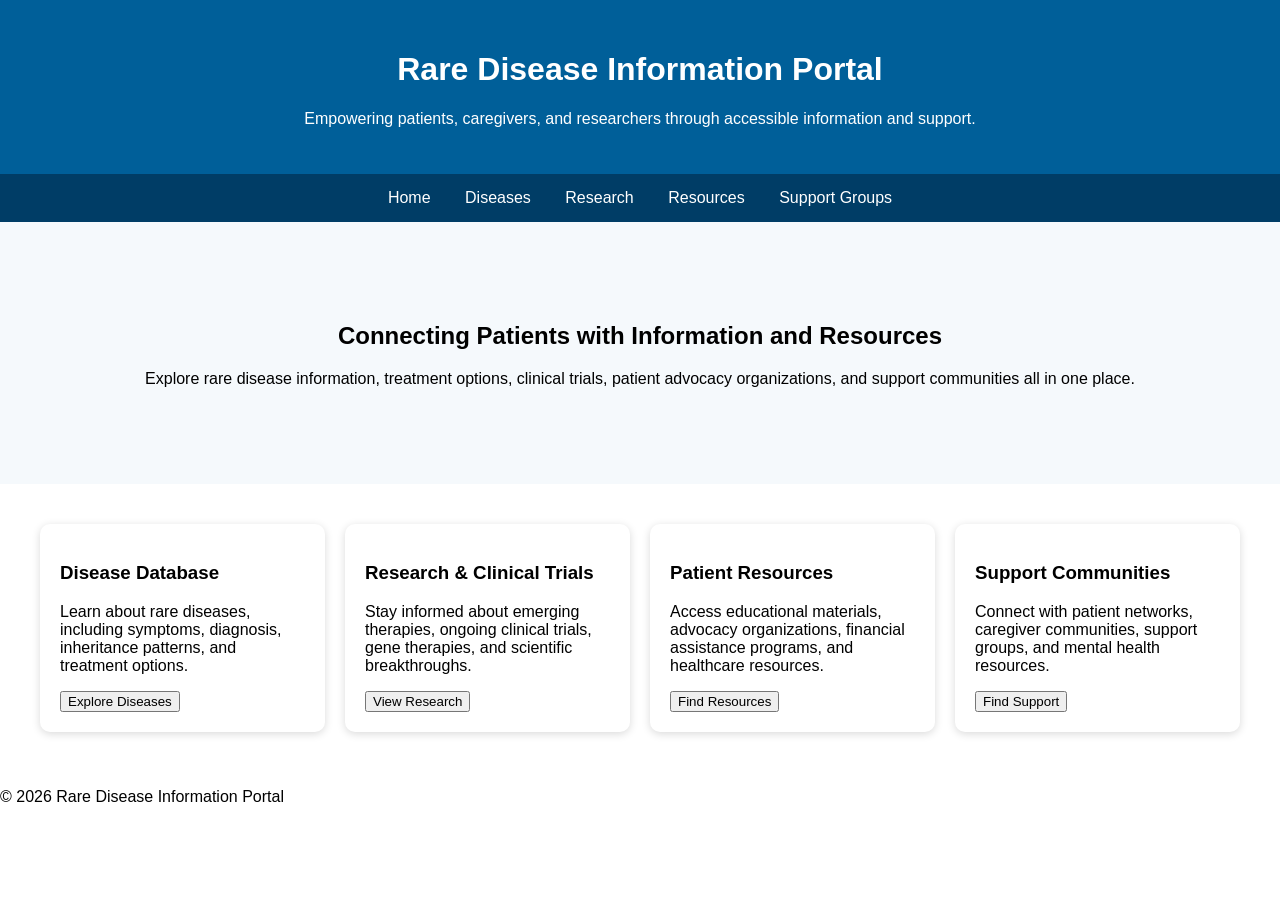
<file: index.html>
<!DOCTYPE html>
<html lang="en">
<head>
    <meta charset="UTF-8">
    <meta name="viewport" content="width=device-width, initial-scale=1.0">
    <title>Rare Disease Website Prototype</title>
    <link rel="stylesheet" href="style.css">
</head>

<body>

    <header>
        <h1>Rare Disease Information Portal</h1>
        <p>Empowering patients, caregivers, and researchers through accessible information and support.</p>
    </header>

    <nav>
        <a href="index.html">Home</a>
        <a href="conditions.html">Diseases</a>
        <a href="research.html">Research</a>
        <a href="resources.html">Resources</a>
        <a href="support.html">Support Groups</a>
    </nav>

    <section class="hero">
        <h2>Connecting Patients with Information and Resources</h2>

        <p>
            Explore rare disease information, treatment options,
            clinical trials, patient advocacy organizations,
            and support communities all in one place.
        </p>
    </section>

    <section class="cards">

        <div class="card">
            <h3>Disease Database</h3>

            <p>
                Learn about rare diseases, including symptoms,
                diagnosis, inheritance patterns, and treatment options.
            </p>

            <button onclick="window.location.href='conditions.html'">
                Explore Diseases
            </button>
        </div>

        <div class="card">
            <h3>Research & Clinical Trials</h3>

            <p>
                Stay informed about emerging therapies, ongoing clinical
                trials, gene therapies, and scientific breakthroughs.
            </p>

            <button onclick="window.location.href='research.html'">
                View Research
            </button>
        </div>

        <div class="card">
            <h3>Patient Resources</h3>

            <p>
                Access educational materials, advocacy organizations,
                financial assistance programs, and healthcare resources.
            </p>

            <button onclick="window.location.href='resources.html'">
                Find Resources
            </button>
        </div>

        <div class="card">
            <h3>Support Communities</h3>

            <p>
                Connect with patient networks, caregiver communities,
                support groups, and mental health resources.
            </p>

            <button onclick="window.location.href='support.html'">
                Find Support
            </button>
        </div>

    </section>

    <footer>
        <p>&copy; 2026 Rare Disease Information Portal</p>
    </footer>

    <!-- Chatbase AI Assistant -->
    <script>
    (function(){
        if(!window.chatbase || window.chatbase("getState") !== "initialized"){
            window.chatbase = (...arguments) => {
                if(!window.chatbase.q){
                    window.chatbase.q = [];
                }
                window.chatbase.q.push(arguments);
            };

            window.chatbase = new Proxy(window.chatbase,{
                get(target,prop){
                    if(prop === "q"){
                        return target.q;
                    }
                    return (...args) => target(prop,...args);
                }
            });
        }

        const onLoad = function(){
            const script = document.createElement("script");
            script.src = "https://www.chatbase.co/embed.min.js";
            script.id = "Q1DM_hfrqOgxOB5YCjSSe";
            script.domain = "www.chatbase.co";
            document.body.appendChild(script);
        };

        if(document.readyState === "complete"){
            onLoad();
        } else {
            window.addEventListener("load", onLoad);
        }
    })();
    </script>

</body>
</html>
</file>
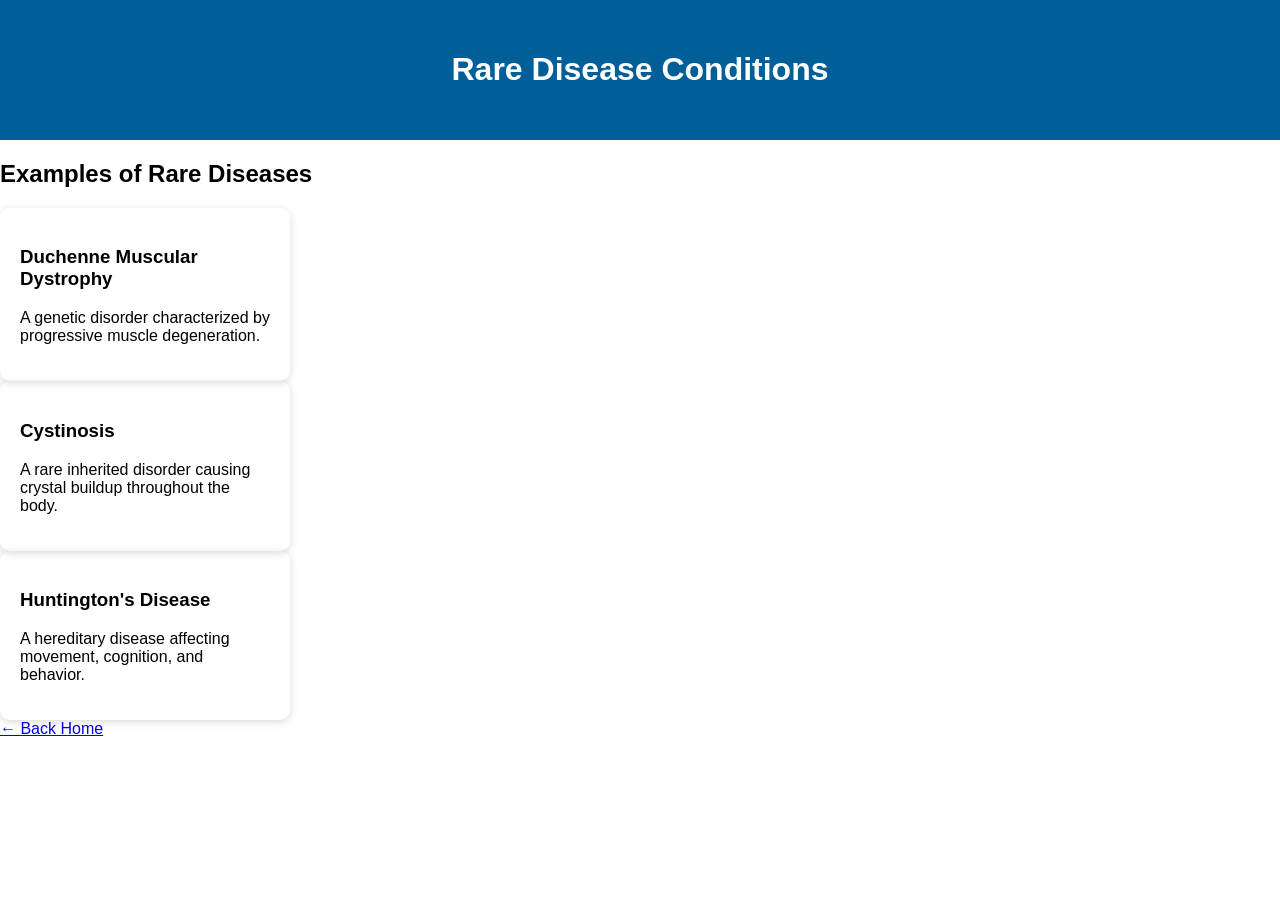
<file: conditions.html>
<!DOCTYPE html>
<html lang="en">
<head>
    <meta charset="UTF-8">
    <meta name="viewport" content="width=device-width, initial-scale=1.0">
    <title>Conditions</title>
    <link rel="stylesheet" href="style.css">
</head>
<body>

<header>
    <h1>Rare Disease Conditions</h1>
</header>

<main>
    <h2>Examples of Rare Diseases</h2>

    <div class="card">
        <h3>Duchenne Muscular Dystrophy</h3>
        <p>A genetic disorder characterized by progressive muscle degeneration.</p>
    </div>

    <div class="card">
        <h3>Cystinosis</h3>
        <p>A rare inherited disorder causing crystal buildup throughout the body.</p>
    </div>

    <div class="card">
        <h3>Huntington's Disease</h3>
        <p>A hereditary disease affecting movement, cognition, and behavior.</p>
    </div>

    <a href="index.html" class="back-btn">← Back Home</a>
</main>

    <script>
</file>
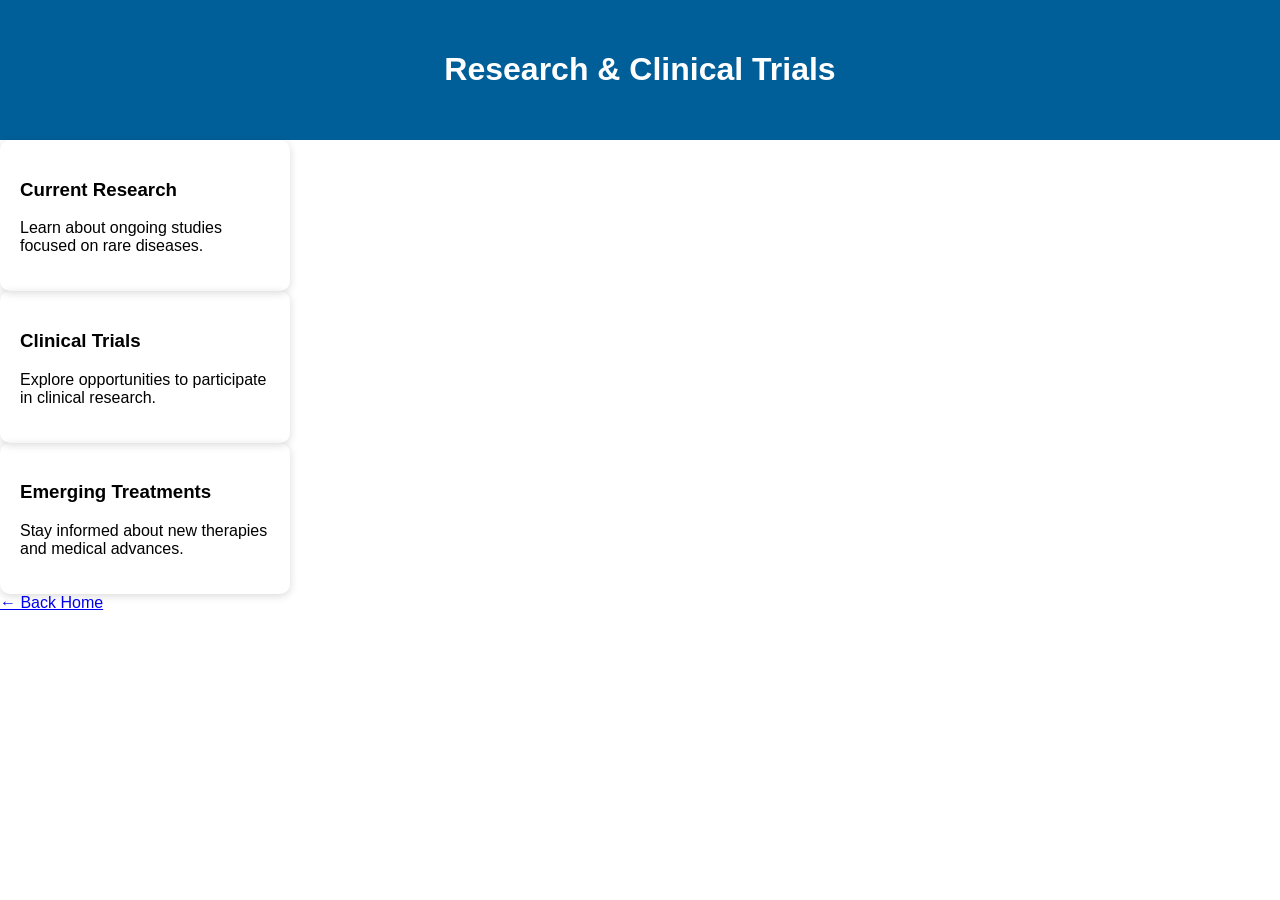
<file: research.html>
<!DOCTYPE html>
<html lang="en">
<head>
    <meta charset="UTF-8">
    <meta name="viewport" content="width=device-width, initial-scale=1.0">
    <title>Research</title>
    <link rel="stylesheet" href="style.css">
</head>
<body>

<header>
    <h1>Research & Clinical Trials</h1>
</header>

<main>

    <div class="card">
        <h3>Current Research</h3>
        <p>Learn about ongoing studies focused on rare diseases.</p>
    </div>

    <div class="card">
        <h3>Clinical Trials</h3>
        <p>Explore opportunities to participate in clinical research.</p>
    </div>

    <div class="card">
        <h3>Emerging Treatments</h3>
        <p>Stay informed about new therapies and medical advances.</p>
    </div>

    <a href="index.html" class="back-btn">← Back Home</a>
</main>

    <script>
    (function(){if(!window.chatbase||window.chatbase("getState")!=="initialized"){window.chatbase=(...arguments)=>{if(!window.chatbase.q){window.chatbase.q=[]}window.chatbase.q.push(arguments)};window.chatbase=new Proxy(window.chatbase,{get(target,prop){if(prop==="q"){return target.q}return(...args)=>target(prop,...args)}})}const onLoad=function(){const script=document.createElement("script");script.src="https://www.chatbase.co/embed.min.js";script.id="Q1DM_hfrqOgxOB5YCjSSe";script.domain="www.chatbase.co";document.body.appendChild(script)};if(document.readyState==="complete"){onLoad()}else{window.addEventListener("load",onLoad)}})();
    </script>

</body>
</html>
</file>
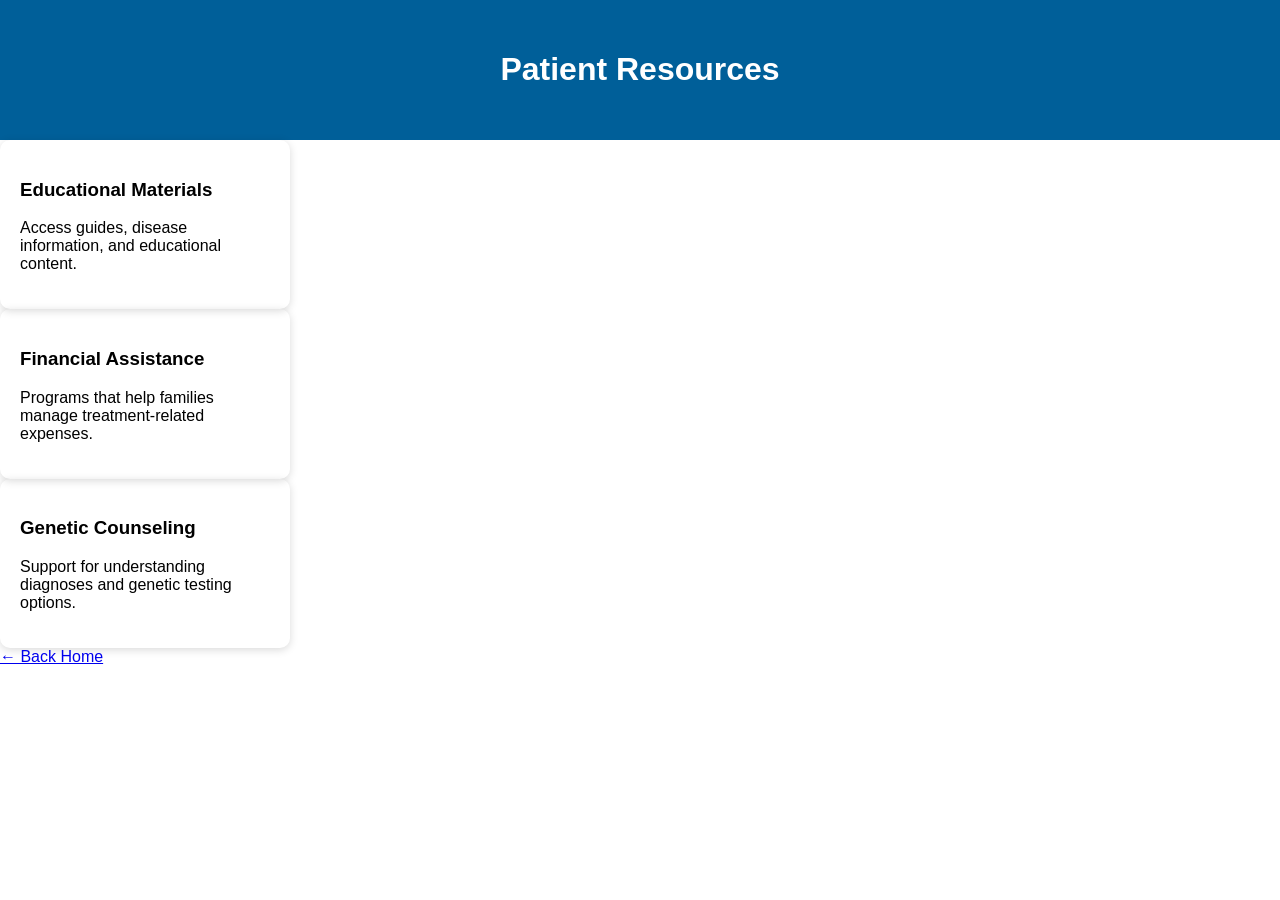
<file: resources.html>
<!DOCTYPE html>
<html lang="en">
<head>
    <meta charset="UTF-8">
    <meta name="viewport" content="width=device-width, initial-scale=1.0">
    <title>Resources</title>
    <link rel="stylesheet" href="style.css">
</head>
<body>

<header>
    <h1>Patient Resources</h1>
</header>

<main>

    <div class="card">
        <h3>Educational Materials</h3>
        <p>Access guides, disease information, and educational content.</p>
    </div>

    <div class="card">
        <h3>Financial Assistance</h3>
        <p>Programs that help families manage treatment-related expenses.</p>
    </div>

    <div class="card">
        <h3>Genetic Counseling</h3>
        <p>Support for understanding diagnoses and genetic testing options.</p>
    </div>

    <a href="index.html" class="back-btn">← Back Home</a>
</main>

    <script>
    (function(){if(!window.chatbase||window.chatbase("getState")!=="initialized"){window.chatbase=(...arguments)=>{if(!window.chatbase.q){window.chatbase.q=[]}window.chatbase.q.push(arguments)};window.chatbase=new Proxy(window.chatbase,{get(target,prop){if(prop==="q"){return target.q}return(...args)=>target(prop,...args)}})}const onLoad=function(){const script=document.createElement("script");script.src="https://www.chatbase.co/embed.min.js";script.id="Q1DM_hfrqOgxOB5YCjSSe";script.domain="www.chatbase.co";document.body.appendChild(script)};if(document.readyState==="complete"){onLoad()}else{window.addEventListener("load",onLoad)}})();
    </script>

</body>
</html>
</file>
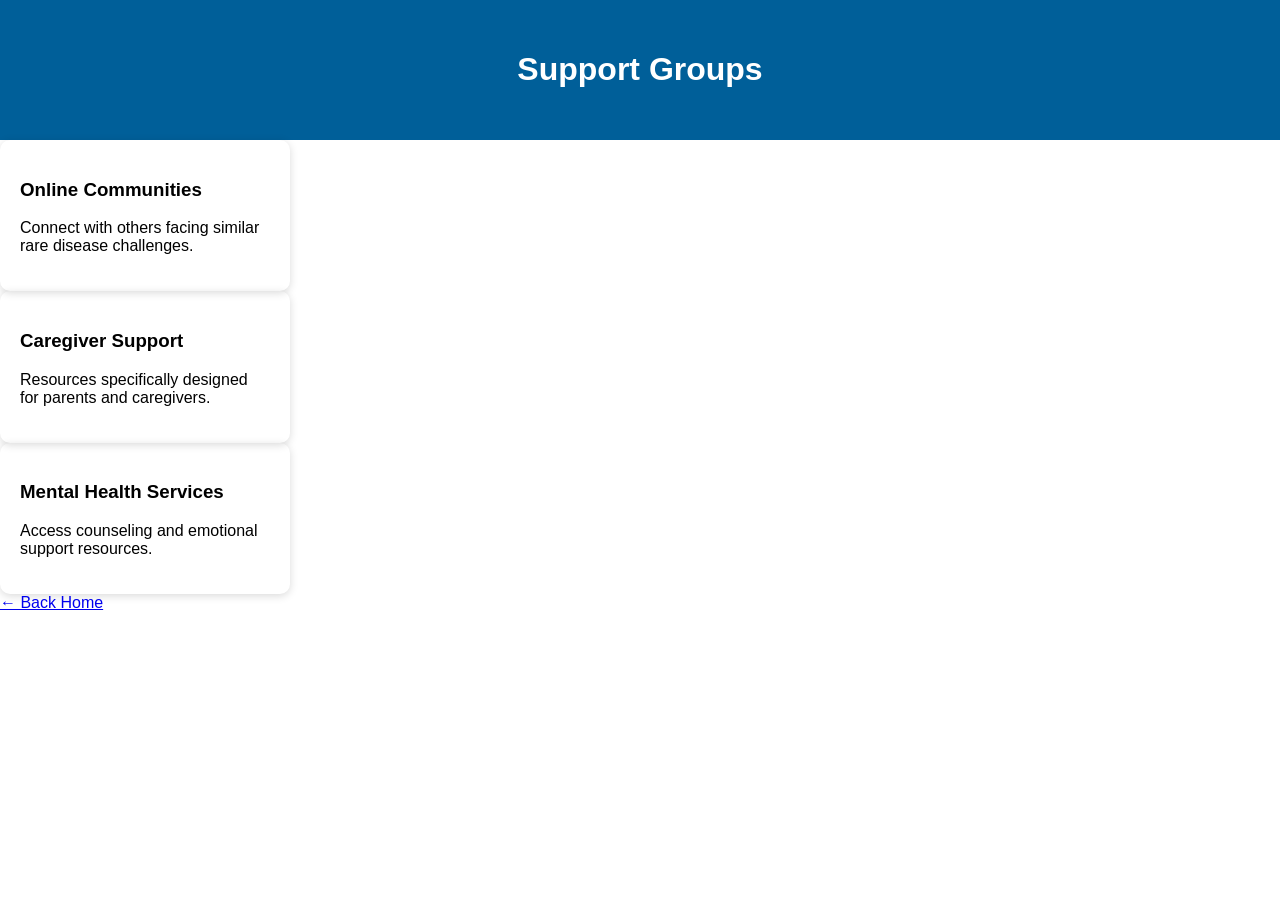
<file: support.html>
<!DOCTYPE html>
<html lang="en">
<head>
    <meta charset="UTF-8">
    <meta name="viewport" content="width=device-width, initial-scale=1.0">
    <title>Support Groups</title>
    <link rel="stylesheet" href="style.css">
</head>
<body>

<header>
    <h1>Support Groups</h1>
</header>

<main>

    <div class="card">
        <h3>Online Communities</h3>
        <p>Connect with others facing similar rare disease challenges.</p>
    </div>

    <div class="card">
        <h3>Caregiver Support</h3>
        <p>Resources specifically designed for parents and caregivers.</p>
    </div>

    <div class="card">
        <h3>Mental Health Services</h3>
        <p>Access counseling and emotional support resources.</p>
    </div>

    <a href="index.html" class="back-btn">← Back Home</a>
</main>

    <script>
    (function(){if(!window.chatbase||window.chatbase("getState")!=="initialized"){window.chatbase=(...arguments)=>{if(!window.chatbase.q){window.chatbase.q=[]}window.chatbase.q.push(arguments)};window.chatbase=new Proxy(window.chatbase,{get(target,prop){if(prop==="q"){return target.q}return(...args)=>target(prop,...args)}})}const onLoad=function(){const script=document.createElement("script");script.src="https://www.chatbase.co/embed.min.js";script.id="Q1DM_hfrqOgxOB5YCjSSe";script.domain="www.chatbase.co";document.body.appendChild(script)};if(document.readyState==="complete"){onLoad()}else{window.addEventListener("load",onLoad)}})();
    </script>

</body>
</html>
</file>
<file: style.css>
body {
    margin: 0;
    font-family: Arial, sans-serif;
}

header {
    background: #005f99;
    color: white;
    text-align: center;
    padding: 30px;
}

nav {
    background: #003d66;
    text-align: center;
    padding: 15px;
}

nav a {
    color: white;
    text-decoration: none;
    margin: 15px;
}

.hero {
    text-align: center;
    padding: 80px 20px;
    background: #f5f9fc;
}

.cards {
    display: flex;
    justify-content: center;
    gap: 20px;
    padding: 40px;
}

.card {
    width: 250px;
    padding: 20px;
    border-radius: 10px;
    box-shadow: 0px 2px 8px rgba(0,0,0,0.15);
}
</file>
